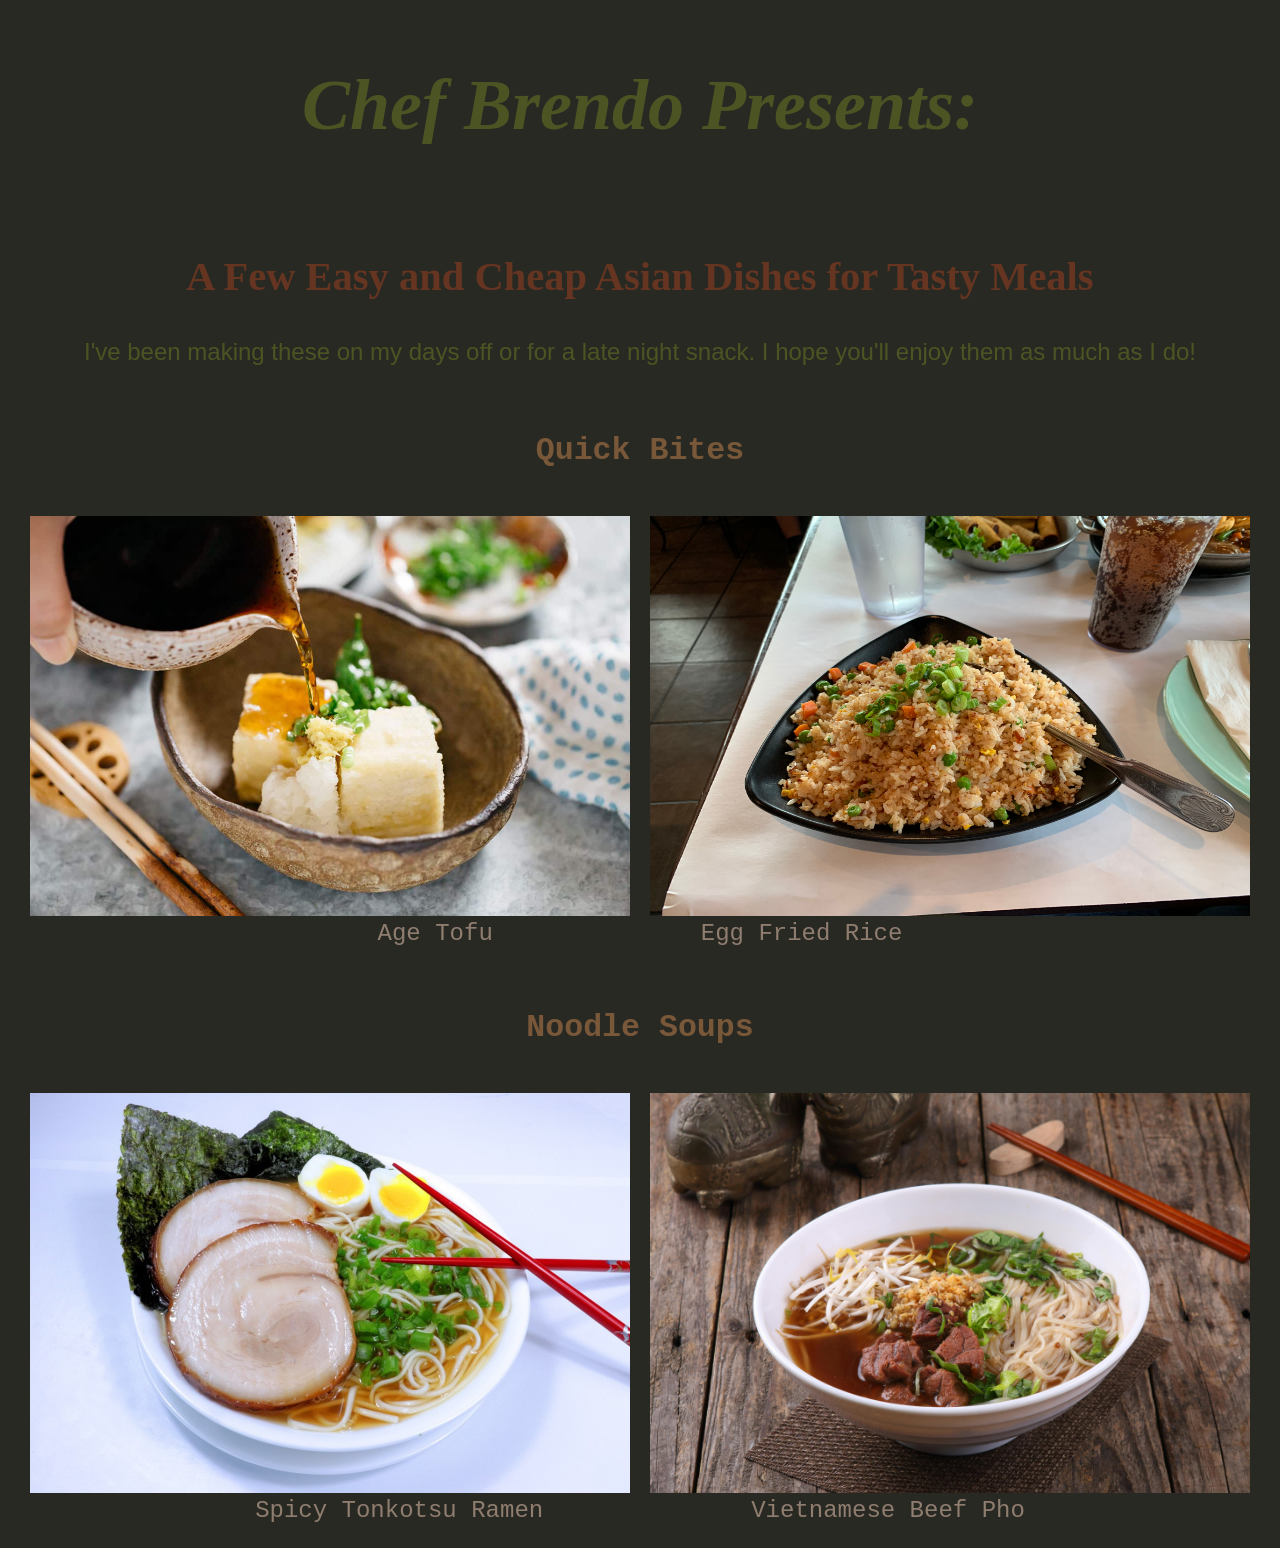
<file: index.html>
<!--    brendocodes.github.io/odin-recipes     -->
<!DOCTYPE html>
<html lang="en">
<head>
    <meta charset="UTF-8">
    <meta name="viewport" content="width=device-width, initial-scale=1.0">
    <title>Brendo's Recipe Book</title>
    <link rel="stylesheet" href="style.css">
    <link rel="icon" type="image/x-icon" href="images/favicon.ico">
</head>

<body>

    <div id="title">
        <h1><strong><em>Chef Brendo Presents:</em></strong></h1>
    </div>


    <div class="header">
        <h2>A Few Easy and Cheap Asian Dishes for Tasty Meals</h2>
        <p class="description">I've been making these on my days off or for a late night snack. I hope you'll enjoy them as much as I do!</p>
    </div>

    <div class="header menu">
        <h3>Quick Bites</h3>
    </div>

    <div class="images">
        <a href="recipes/tofu.html" target="_self" rel="noreferrer">
            <img src="images/agetofu2.jpg"
    alt="A bowl of golden crispy deep fried tofu, served with tempura sauce poured over
    top and garnished with sliced spring onion."
    width="600" height="400"></a>
          
        <a href="recipes/rice.html" target="_self" rel="noreferrer">
            <img src="images/friedrice.jpg"
    alt="A bowl of egg fried rice, golden yellow in color and fillied with chopped
    carrots and peas, topped with sliced spring onion for garnish and color."
    width="600" height="400"></a>
    </div>

    <div class="unordered">
        <ul>
            <li><a href="recipes/tofu.html" target="_self" rel="noreferrer">Age Tofu</a></li>
            <li><a href="recipes/rice.html" target="_self" rel="noreferrer">Egg Fried Rice</a></li>
        </ul>
    </div>

    <div class="header menu">
        <h3>Noodle Soups</h3>
    </div>

    <div class="images">
    <a href="recipes/ramen.html" target="_self" rel="noreferrer">
        <img src="images/ramen.jpg"
    alt="A bowl of tonkotsu ramen with chashu pork belly, softboiled egg, bamboo shoots,
    wood ear mushroom, sliced green onion, and red pickled ginger for garnish."
    width="600" height="400"></a>

    <a href="recipes/pho.html" target="_self" rel="noreferrer">
        <img src="images/beefpho.jpg"
    alt="A steaming bowl of Vietnamese beef pho, with clear broth, rice noodles, beef,
    bean sprouts, topped with cilantro and fresh grated ginger."
    width="600" height="400"></a>
    </div>

    <div class="unordered">
        <ul>
            <li><a href="recipes/ramen.html" target="_self" rel="noreferrer">Spicy Tonkotsu Ramen</a></li>
            <li><a href="recipes/pho.html" target="_self" rel="noreferrer">Vietnamese Beef Pho</a></li>
        </ul>
    </div>
    
</body>
</html>
</file>
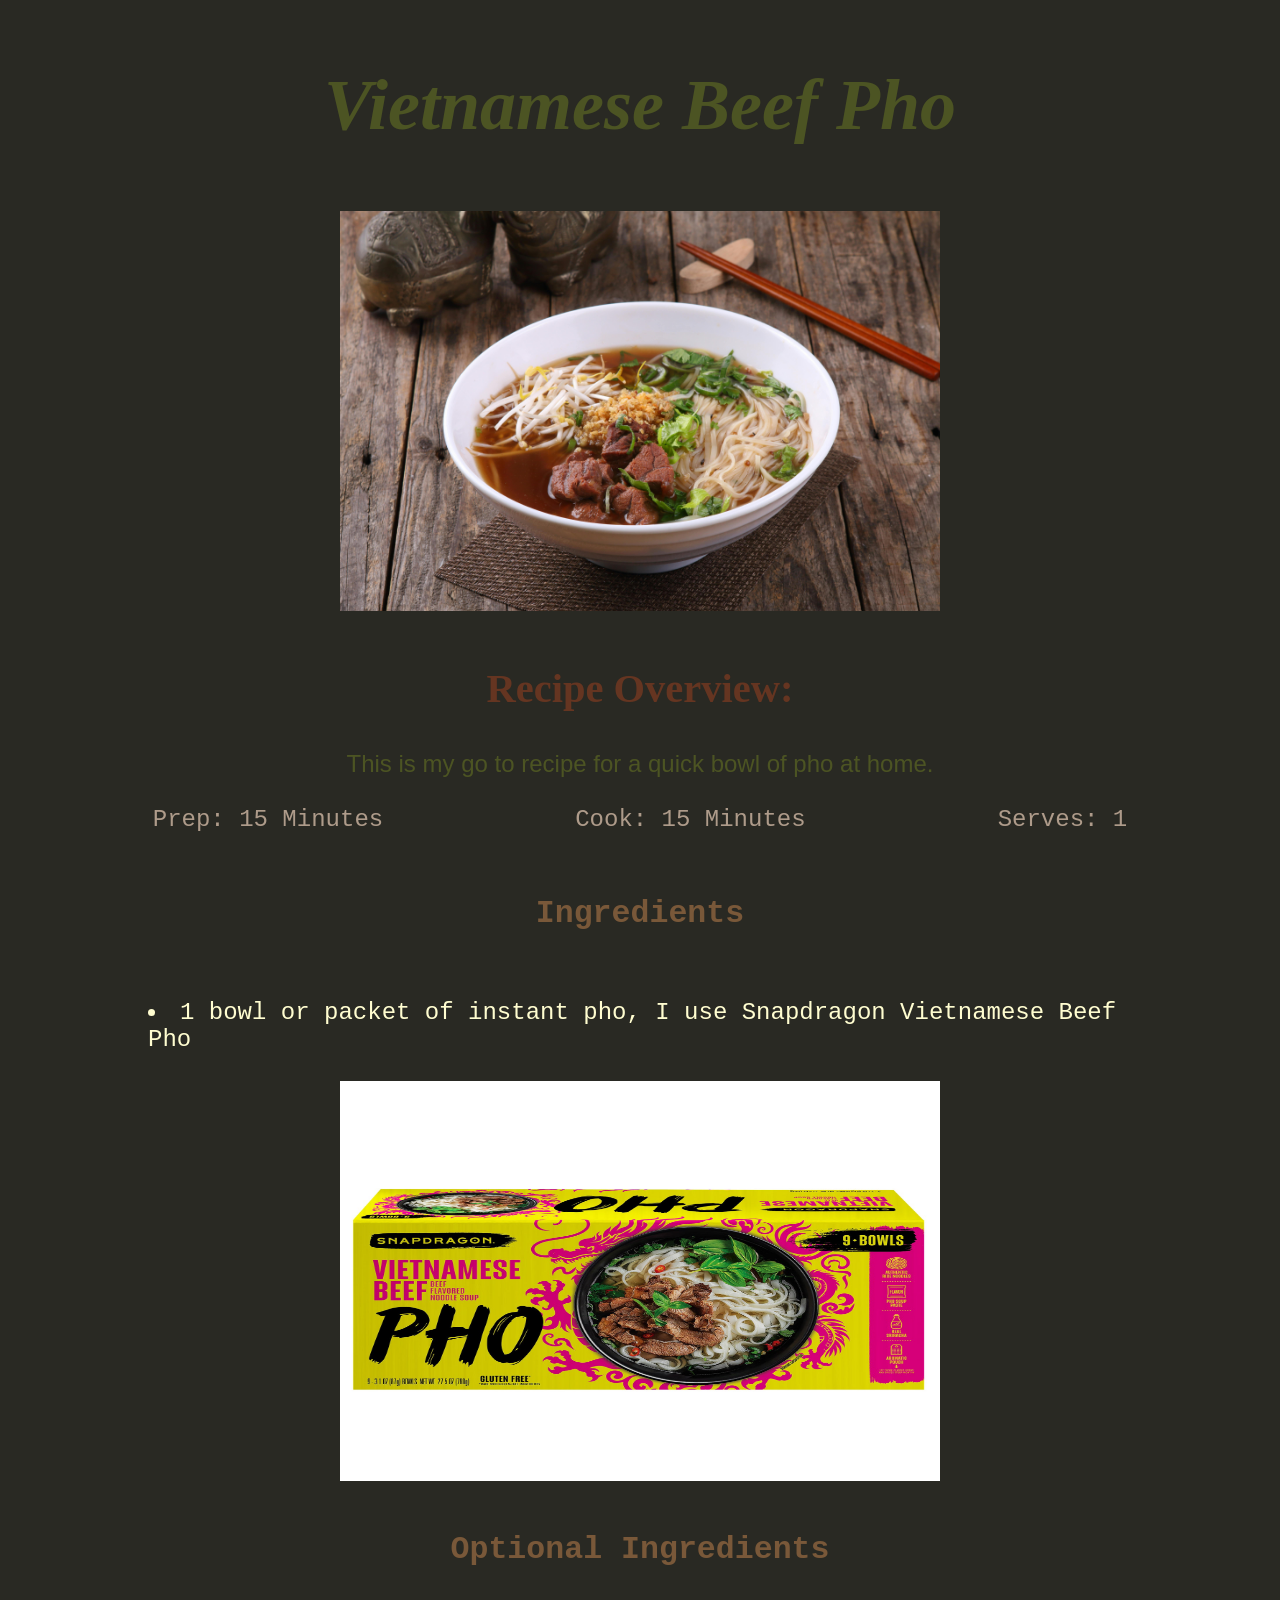
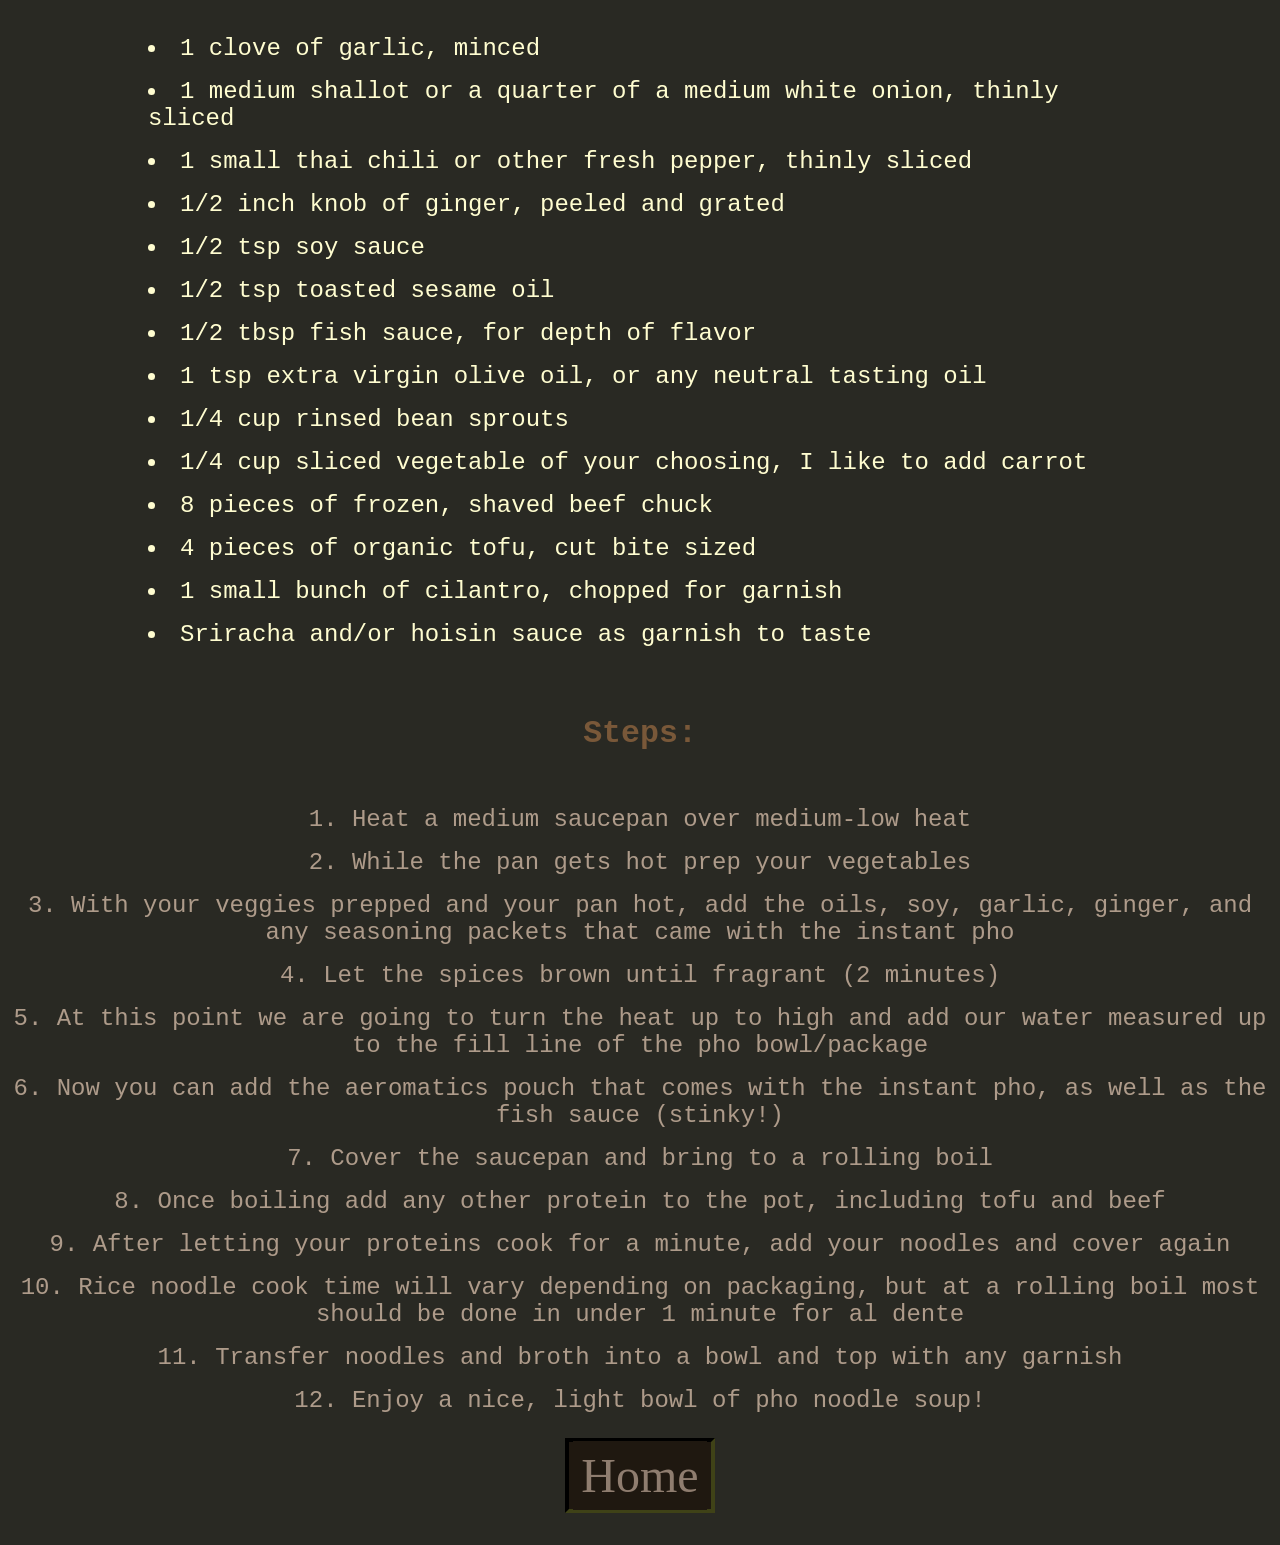
<file: recipes/pho.html>
<!DOCTYPE html>
<html lang="en">
<head>
    <meta charset="UTF-8">
    <meta name="viewport" content="width=device-width, initial-scale=1.0">
    <title>Vietnamese Beef Pho</title>
    <link rel="stylesheet" href="../style.css">
    <link rel="icon" type="image/x-icon" href="../images/favicon.ico">
</head>

<body>

    <div id="title">
        <h1><em>Vietnamese Beef Pho</em></h1>
    </div>

    <div class="images">
        <img src="../images/beefpho.jpg"
    alt="A steaming bowl of Vietnamese beef pho, with clear broth, rice noodles, beef,
    bean sprouts, topped with cilantro and fresh grated ginger."
    width="600" height="400">
    </div>

    <div class="header">
        <h2>Recipe Overview:</h2>
        <p class="description">This is my go to recipe for a quick bowl of pho at home.</p>
    </div>
    
    <div class="unordered">
        <ul>
            <li>Prep: 15 Minutes</li>
            <li>Cook: 15 Minutes</li>
            <li>Serves: 1</li>
        </ul>
    </div>

    <div class="header menu">
        <h3>Ingredients</h3>
    </div>

    <div class="ingredients">
        <ul>
            <li>1 bowl or packet of instant pho, I use Snapdragon Vietnamese Beef Pho</li>
        </ul>
    </div>

    <div class="images">
        <a href="https://snapdragonfood.com/product/vietnamese-pho-9-pack/" target="_blank" rel="noreferrer">
        <img src="../images/snapdragon.jpg"
    alt="A package of Snapdragon instant beef pho."
    width="600" height="400"></a>
    </div>

    <div class="header menu">
        <h3>Optional Ingredients</h3>
    </div>
    
    <div class="ingredients">
        <ul>
            <li>1 clove of garlic, minced</li>
            <li>1 medium shallot or a quarter of a medium white onion, thinly sliced</li>
            <li>1 small thai chili or other fresh pepper, thinly sliced</li>
            <li>1/2 inch knob of ginger, peeled and grated</li>
            <li>1/2 tsp soy sauce</li>
            <li>1/2 tsp toasted sesame oil</li>
            <li>1/2 tbsp fish sauce, for depth of flavor</li>
            <li>1 tsp extra virgin olive oil, or any neutral tasting oil</li>
            <li>1/4 cup rinsed bean sprouts</li>
            <li>1/4 cup sliced vegetable of your choosing, I like to add carrot</li>
            <li>8 pieces of frozen, shaved beef chuck</li>
            <li>4 pieces of organic tofu, cut bite sized</li>
            <li>1 small bunch of cilantro, chopped for garnish</li>
            <li>Sriracha and/or hoisin sauce as garnish to taste</li>
        </ul>
    </div>

    <div class="header menu">
        <h3>Steps:</h3>
    </div>
    
    <div class="steps">
        <ol>
            <li>Heat a medium saucepan over medium-low heat</li>
            <li>While the pan gets hot prep your vegetables</li>
            <li>With your veggies prepped and your pan hot, add the oils, soy, garlic, ginger, and any
                seasoning packets that came with the instant pho</li>
            <li>Let the spices brown until fragrant (2 minutes)</li>
            <li>At this point we are going to turn the heat up to high and add our water measured up to the fill line of the pho bowl/package</li>
            <li>Now you can add the aeromatics pouch that comes with the instant pho, as well as the fish sauce (stinky!)</li>
            <li>Cover the saucepan and bring to a rolling boil</li>
            <li>Once boiling add any other protein to the pot, including tofu and beef</li>
            <li>After letting your proteins cook for a minute, add your noodles and cover again</li>
            <li>Rice noodle cook time will vary depending on packaging, but at a rolling boil most should be done in under 1 minute for al dente</li>
            <li>Transfer noodles and broth into a bowl and top with any garnish</li>
            <li>Enjoy a nice, light bowl of pho noodle soup!</li>
        </ol>
    </div>

    <div id="home">
        <button><a href="../index.html" target="_self" rel="noreferrer">Home</a></button>
    </div>

</body>

</html>
</file>
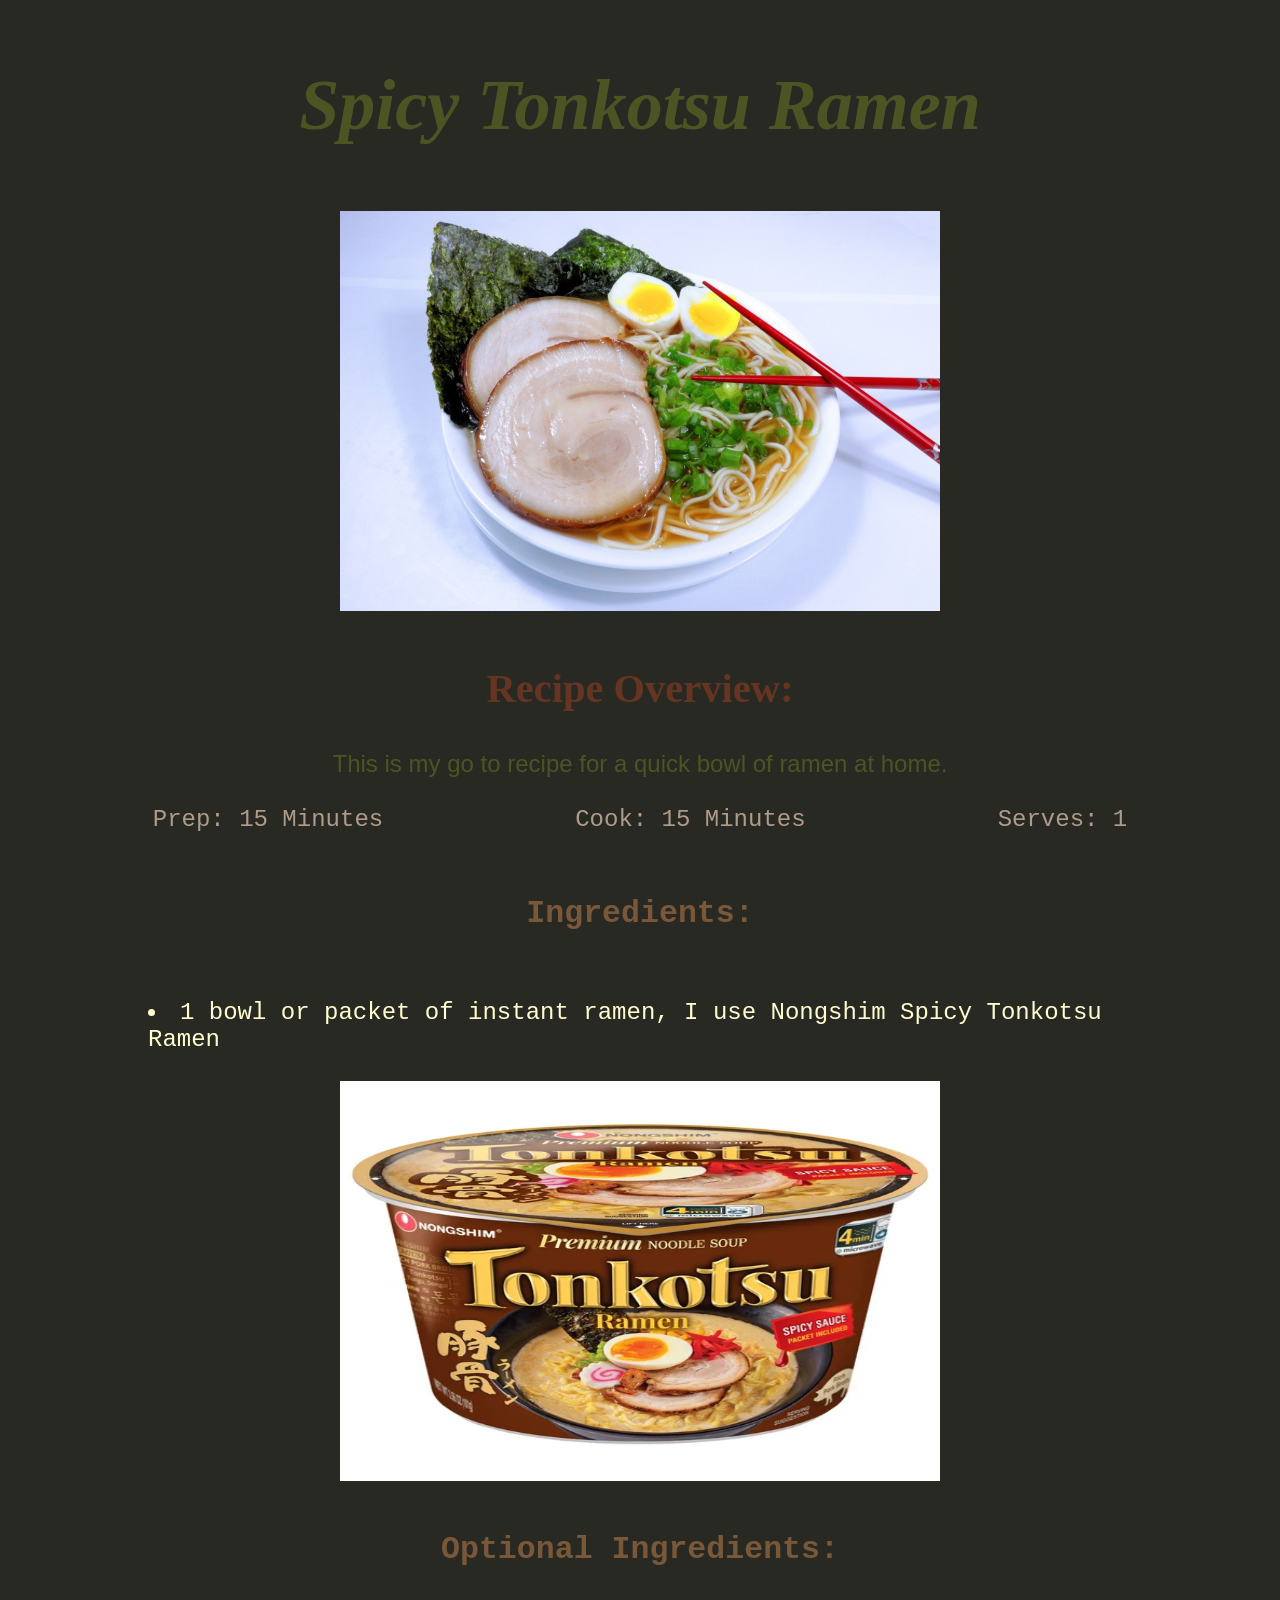
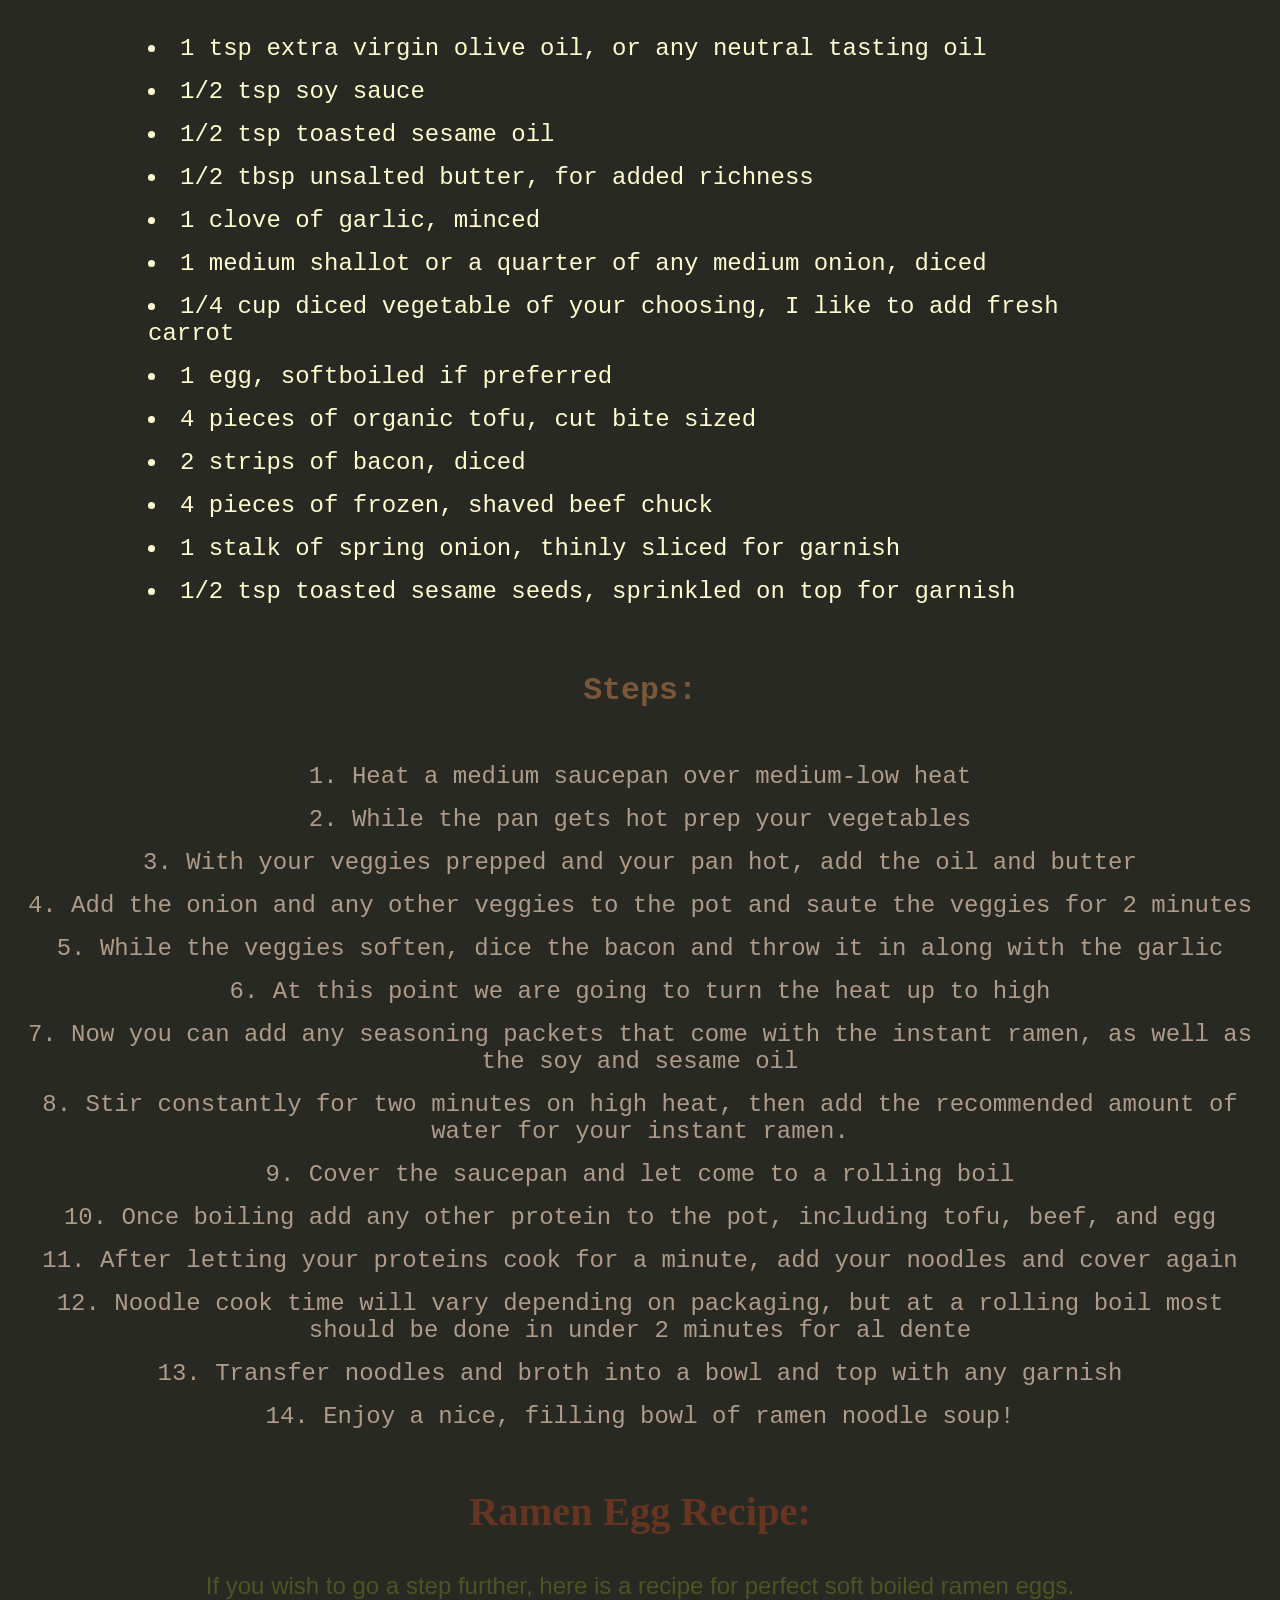
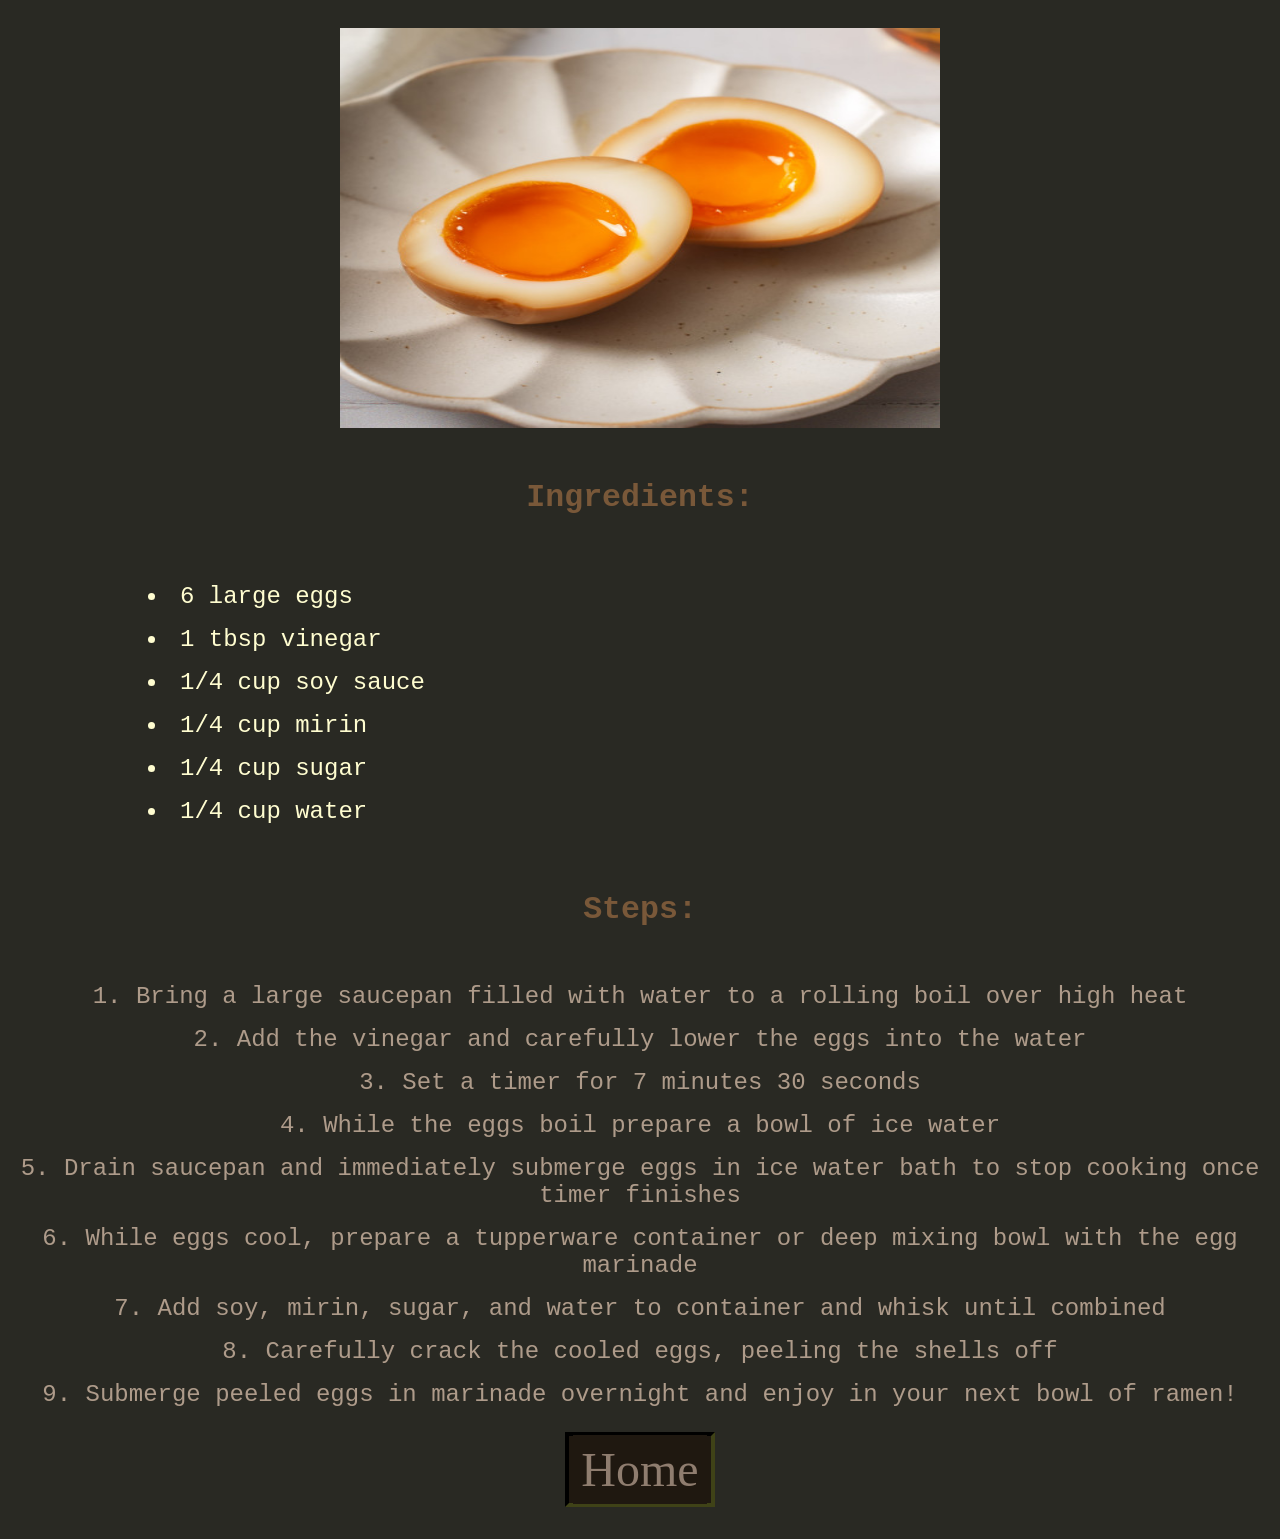
<file: recipes/ramen.html>
<!DOCTYPE html>
<html lang="en">
<head>
    <meta charset="UTF-8">
    <meta name="viewport" content="width=device-width, initial-scale=1.0">
    <title>Spicy Tonkotsu Ramen</title>
    <link rel="stylesheet" href="../style.css">
    <link rel="icon" type="image/x-icon" href="../images/favicon.ico">
</head>

<body>
    
    <div id="title">
        <h1><em>Spicy Tonkotsu Ramen</em></h1>
    </div>

    <div class="images">
        <img src="../images/ramen.jpg"
    alt="A bowl of tonkotsu ramen with chashu pork belly, softboiled egg, bamboo shoots,
    wood ear mushroom, sliced green onion, and red pickled ginger for garnish."
    width="600" height="400">
    </div>

    <div class="header">
        <h2>Recipe Overview:</h2>
        <p class="description">This is my go to recipe for a quick bowl of ramen at home.</p>
    </div>

    <div class="unordered">
        <ul>
            <li>Prep: 15 Minutes</li>
            <li>Cook: 15 Minutes</li>
            <li>Serves: 1</li>
        </ul>
    </div>

    <div class="header menu">
        <h3>Ingredients:</h3>
    </div>

    <div class="ingredients">
        <ul>
            <li>1 bowl or packet of instant ramen, I use Nongshim Spicy Tonkotsu Ramen</li>
        </ul>
    </div>

    <div class="images">
        <a href="https://nongshimusa.com/product-detail?pid=26" target="_blank" rel="noreferrer">
        <img src="../images/nongshim.jpg"
    alt="A package of Nongshim brand spicy tonkotsu instant ramen."
    width="600" height="400"></a>
    </div>

    <div class="header menu">
        <h3>Optional Ingredients:</h3>
    </div>
    
    <div class="ingredients">
        <ul>
            <li>1 tsp extra virgin olive oil, or any neutral tasting oil</li>
            <li>1/2 tsp soy sauce</li>
            <li>1/2 tsp toasted sesame oil</li>
            <li>1/2 tbsp unsalted butter, for added richness</li>
            <li>1 clove of garlic, minced</li>
            <li>1 medium shallot or a quarter of any medium onion, diced</li>
            <li>1/4 cup diced vegetable of your choosing, I like to add fresh carrot</li>
            <li>1 egg, softboiled if preferred</li>
            <li>4 pieces of organic tofu, cut bite sized</li>
            <li>2 strips of bacon, diced</li>
            <li>4 pieces of frozen, shaved beef chuck</li>
            <li>1 stalk of spring onion, thinly sliced for garnish</li>
            <li>1/2 tsp toasted sesame seeds, sprinkled on top for garnish</li>
        </ul>
    </div>

    <div class="header menu">
        <h3>Steps:</h3>
    </div>

    <div class="steps">
        <ol>
            <li>Heat a medium saucepan over medium-low heat</li>
            <li>While the pan gets hot prep your vegetables</li>
            <li>With your veggies prepped and your pan hot, add the oil and butter</li>
            <li>Add the onion and any other veggies to the pot and saute the veggies for 2 minutes</li>
            <li>While the veggies soften, dice the bacon and throw it in along with the garlic</li>
            <li>At this point we are going to turn the heat up to high</li>
            <li>Now you can add any seasoning packets that come with the instant ramen, as well as the soy and sesame oil</li>
            <li>Stir constantly for two minutes on high heat, then add the recommended amount of water for your instant ramen.</li>
            <li>Cover the saucepan and let come to a rolling boil</li>
            <li>Once boiling add any other protein to the pot, including tofu, beef, and egg</li>
            <li>After letting your proteins cook for a minute, add your noodles and cover again</li>
            <li>Noodle cook time will vary depending on packaging, but at a rolling boil most should be done in under 2 minutes for al dente</li>
            <li>Transfer noodles and broth into a bowl and top with any garnish</li>
            <li>Enjoy a nice, filling bowl of ramen noodle soup!</li>
        </ol>
    </div>

    <div class="header">
        <h2>Ramen Egg Recipe:</h2>
        <p class="description">If you wish to go a step further, here is a recipe for perfect soft boiled ramen eggs.</p>
    </div>

    <div class="images">
        <img src="../images/rameneggs.jpg"
    alt="A perfectly softboiled and marinaded ramen egg, cut in two to expose the delicious,
    jammy yolk."
    width="600" height="400">
    </div>

    <div class="header menu">
        <h3>Ingredients:</h3>
    </div>

    <div class="ingredients">
        <ul>
            <li>6 large eggs</li>
            <li>1 tbsp vinegar</li>
            <li>1/4 cup soy sauce</li>
            <li>1/4 cup mirin</li>
            <li>1/4 cup sugar</li>
            <li>1/4 cup water</li>
        </ul>
    </div>

    <div class="header menu">
        <h3>Steps:</h3>
    </div>
    
    <div class="steps">
        <ol>
            <li>Bring a large saucepan filled with water to a rolling boil over high heat</li>
            <li>Add the vinegar and carefully lower the eggs into the water</li>
            <li>Set a timer for 7 minutes 30 seconds</li>
            <li>While the eggs boil prepare a bowl of ice water</li>
            <li>Drain saucepan and immediately submerge eggs in ice water bath to stop cooking once timer finishes</li>
            <li>While eggs cool, prepare a tupperware container or deep mixing bowl with the egg marinade</li>
            <li>Add soy, mirin, sugar, and water to container and whisk until combined</li>
            <li>Carefully crack the cooled eggs, peeling the shells off</li>
            <li>Submerge peeled eggs in marinade overnight and enjoy in your next bowl of ramen!</li>
        </ol>
    </div>

    <div id="home">
        <button><a href="../index.html" target="_self" rel="noreferrer">Home</a></button>
    </div>

</body>

</html>
</file>
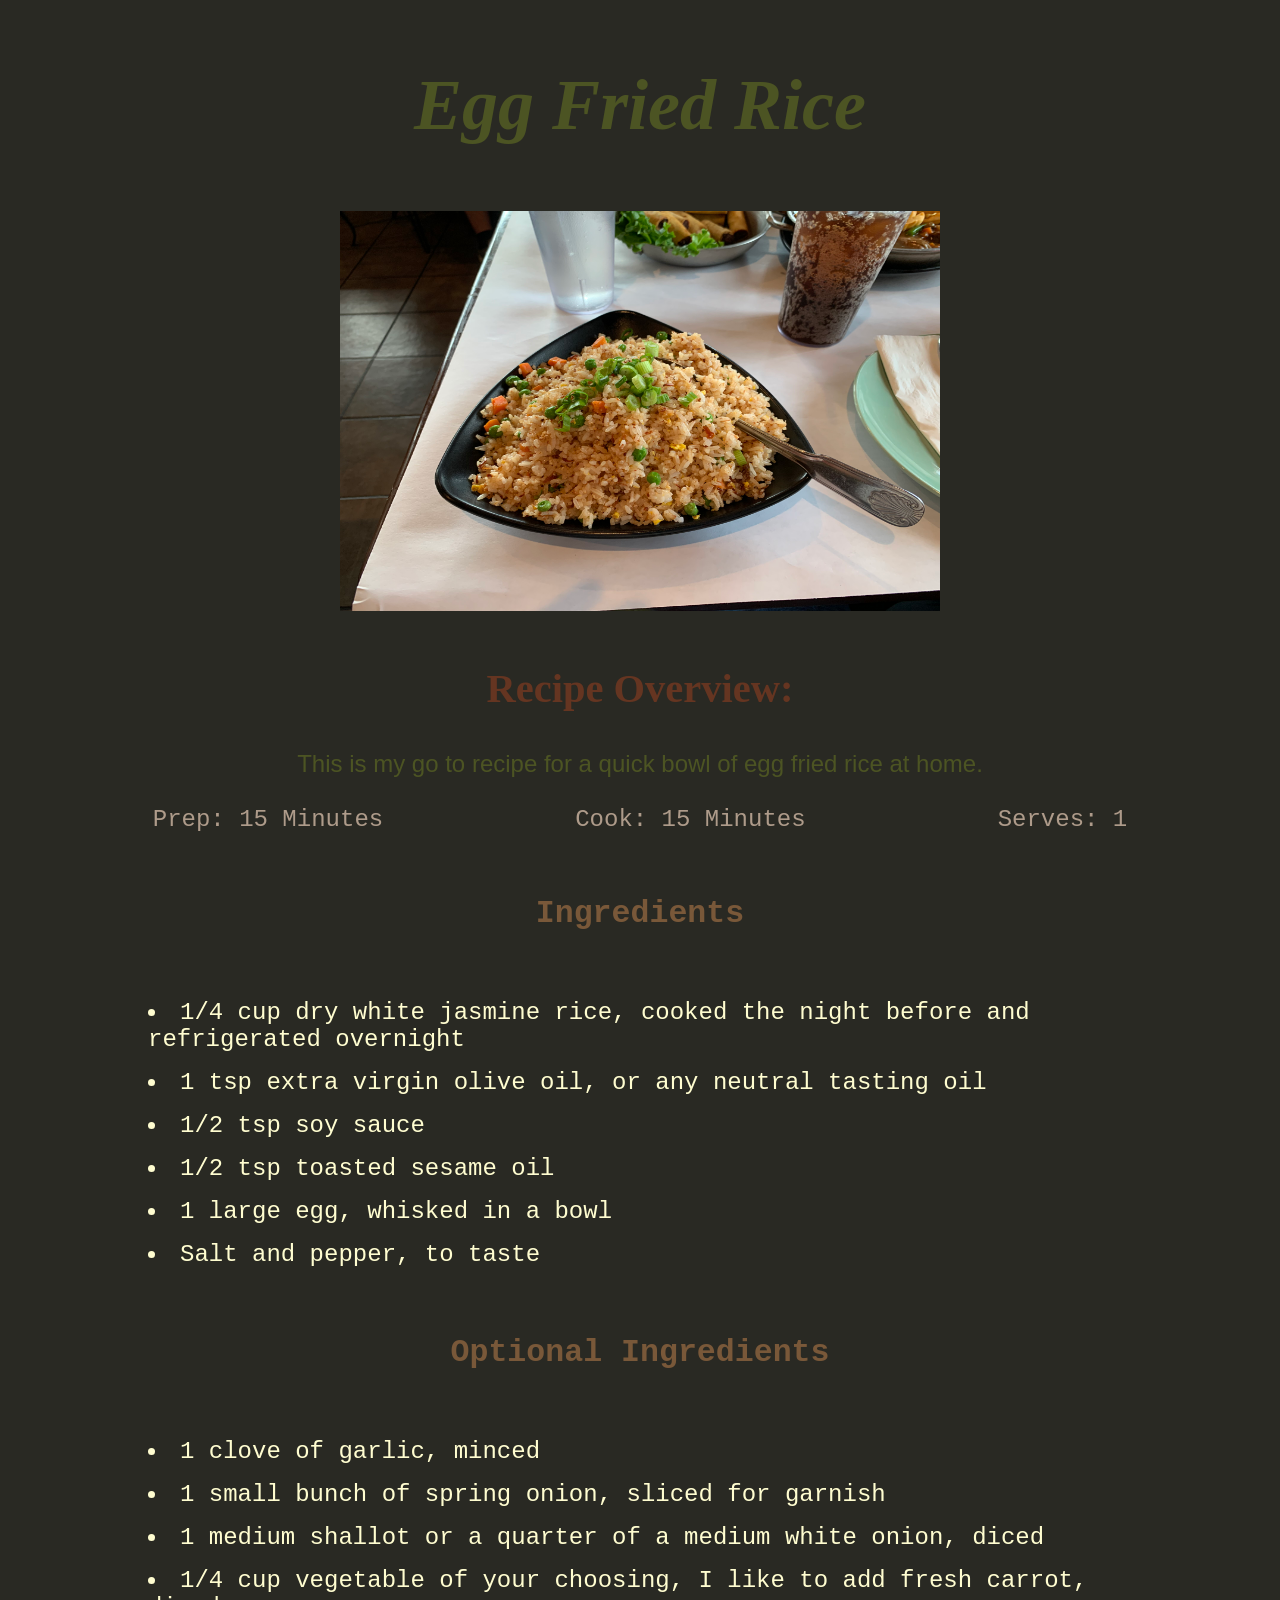
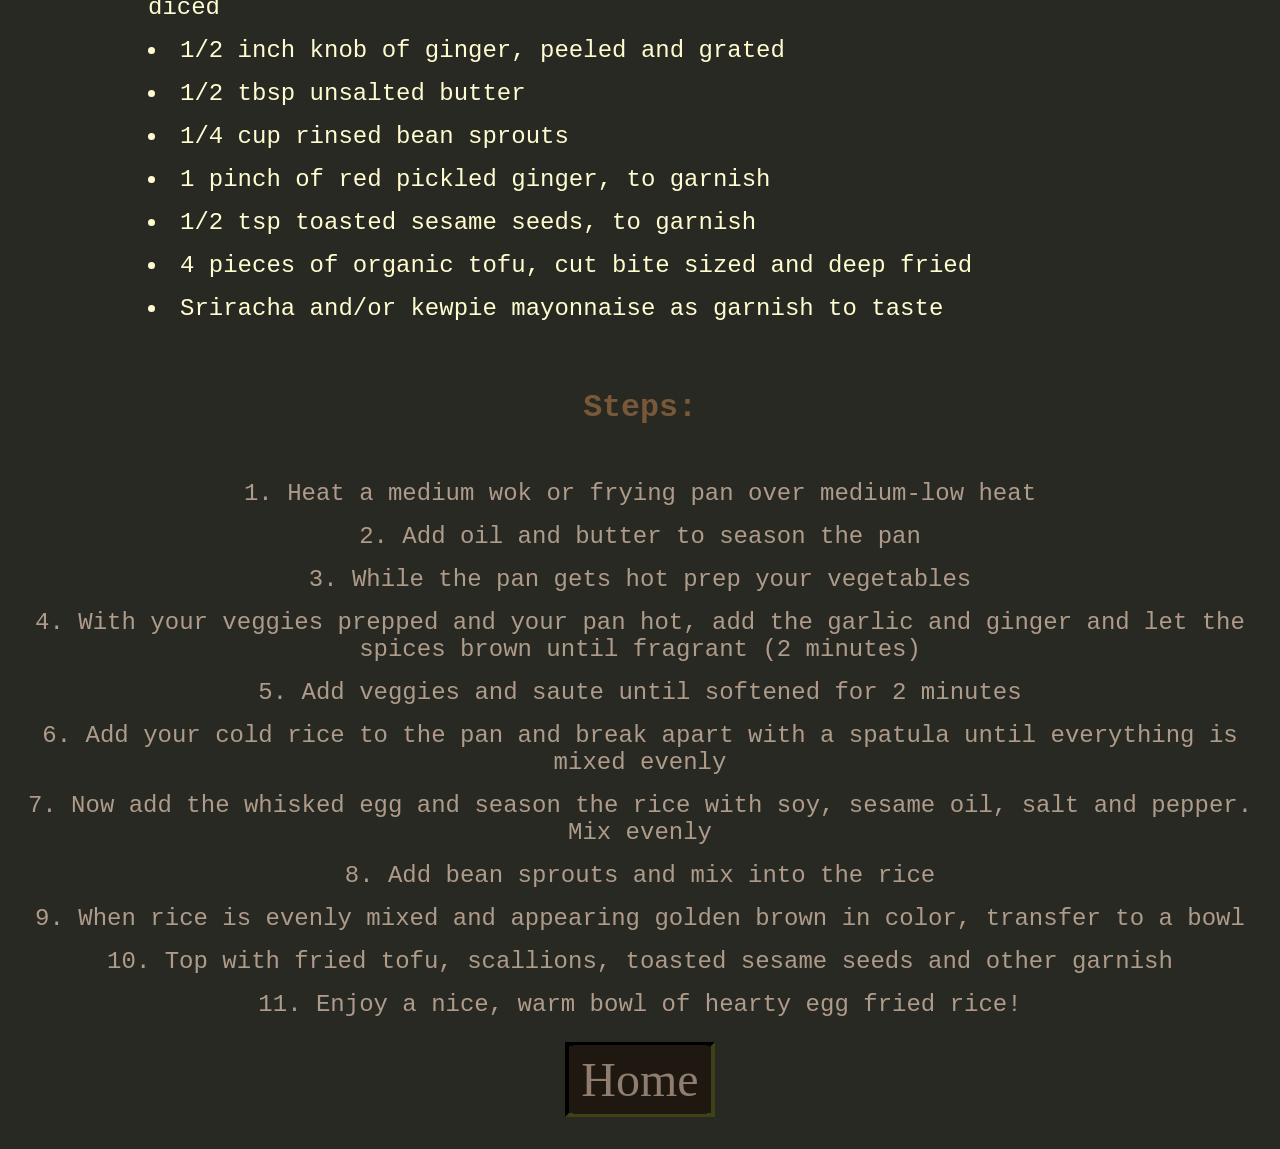
<file: recipes/rice.html>
<!DOCTYPE html>
<html lang="en">
<head>
    <meta charset="UTF-8">
    <meta name="viewport" content="width=device-width, initial-scale=1.0">
    <title>Fried Rice</title>
    <link rel="stylesheet" href="../style.css">
    <link rel="icon" type="image/x-icon" href="../images/favicon.ico">
</head>
<body>
    <div id="title">
        <h1><em>Egg Fried Rice</em></h1>
    </div>

    <div class="images">
        <img src="../images/friedrice.jpg"
    alt="A bowl of egg fried rice, golden yellow in color and fillied with chopped
    carrots and peas, topped with sliced spring onion for garnish and color."
    width="600" height="400">
    </div>

    <div class="header">
        <h2>Recipe Overview:</h2>
        <p class="description">This is my go to recipe for a quick bowl of egg fried rice at home.</p>
    </div>

    <div class="unordered">
        <ul>
            <li>Prep: 15 Minutes</li>
            <li>Cook: 15 Minutes</li>
            <li>Serves: 1</li>
        </ul>
    </div>

    <div class="header menu">
        <h3>Ingredients</h3>
    </div>
    
    <div class="ingredients">
        <ul>
            <li>1/4 cup dry white jasmine rice, cooked the night before and refrigerated overnight</li>
            <li>1 tsp extra virgin olive oil, or any neutral tasting oil</li>
            <li>1/2 tsp soy sauce</li>
            <li>1/2 tsp toasted sesame oil</li>
            <li>1 large egg, whisked in a bowl</li>
            <li>Salt and pepper, to taste</li>
        </ul>
    </div>

    <div class="header menu">
        <h3>Optional Ingredients</h3>
    </div>

    <div class="ingredients">
        <ul>
            <li>1 clove of garlic, minced</li>
            <li>1 small bunch of spring onion, sliced for garnish</li>
            <li>1 medium shallot or a quarter of a medium white onion, diced</li>
            <li>1/4 cup vegetable of your choosing, I like to add fresh carrot, diced</li>
            <li>1/2 inch knob of ginger, peeled and grated</li>
            <li>1/2 tbsp unsalted butter</li>
            <li>1/4 cup rinsed bean sprouts</li>
            <li>1 pinch of red pickled ginger, to garnish</li>
            <li>1/2 tsp toasted sesame seeds, to garnish</li>
            <li>4 pieces of organic tofu, cut bite sized and deep fried</li>
            <li>Sriracha and/or kewpie mayonnaise as garnish to taste</li>
        </ul>
    </div>

    <div class="header menu">
        <h3>Steps:</h3>
    </div>

    <div class="steps">
        <ol>
            <li>Heat a medium wok or frying pan over medium-low heat</li>
            <li>Add oil and butter to season the pan</li>
            <li>While the pan gets hot prep your vegetables</li>
            <li>With your veggies prepped and your pan hot, add the garlic and ginger and let the spices brown until fragrant (2 minutes)</li>
            <li>Add veggies and saute until softened for 2 minutes</li>
            <li>Add your cold rice to the pan and break apart with a spatula until everything is mixed evenly</li>
            <li>Now add the whisked egg and season the rice with soy, sesame oil, salt and pepper. Mix evenly</li>
            <li>Add bean sprouts and mix into the rice</li>
            <li>When rice is evenly mixed and appearing golden brown in color, transfer to a bowl</li>
            <li>Top with fried tofu, scallions, toasted sesame seeds and other garnish</li>
            <li>Enjoy a nice, warm bowl of hearty egg fried rice!</li>
        </ol>
    </div>

    <div id="home">
        <button><a href="../index.html" target="_self" rel="noreferrer">Home</a></button>
    </div>

</body>

</html>
</file>
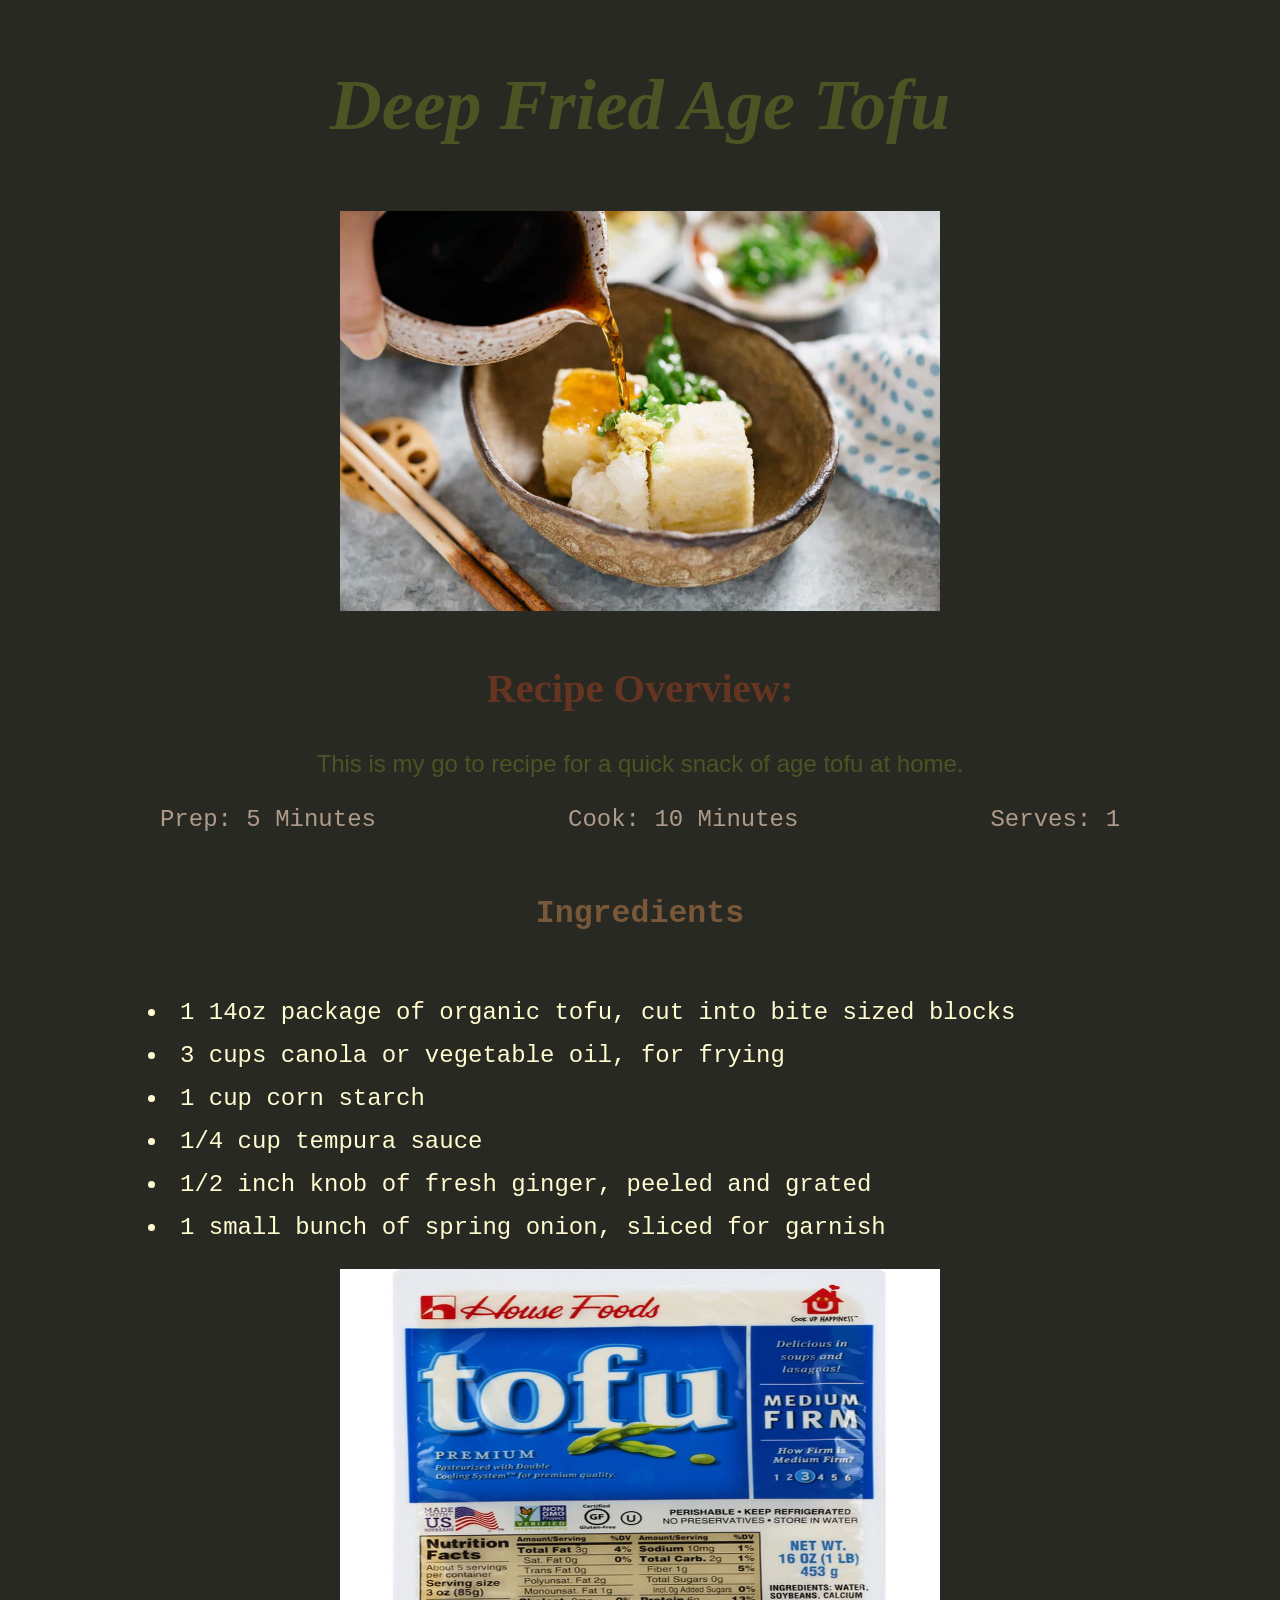
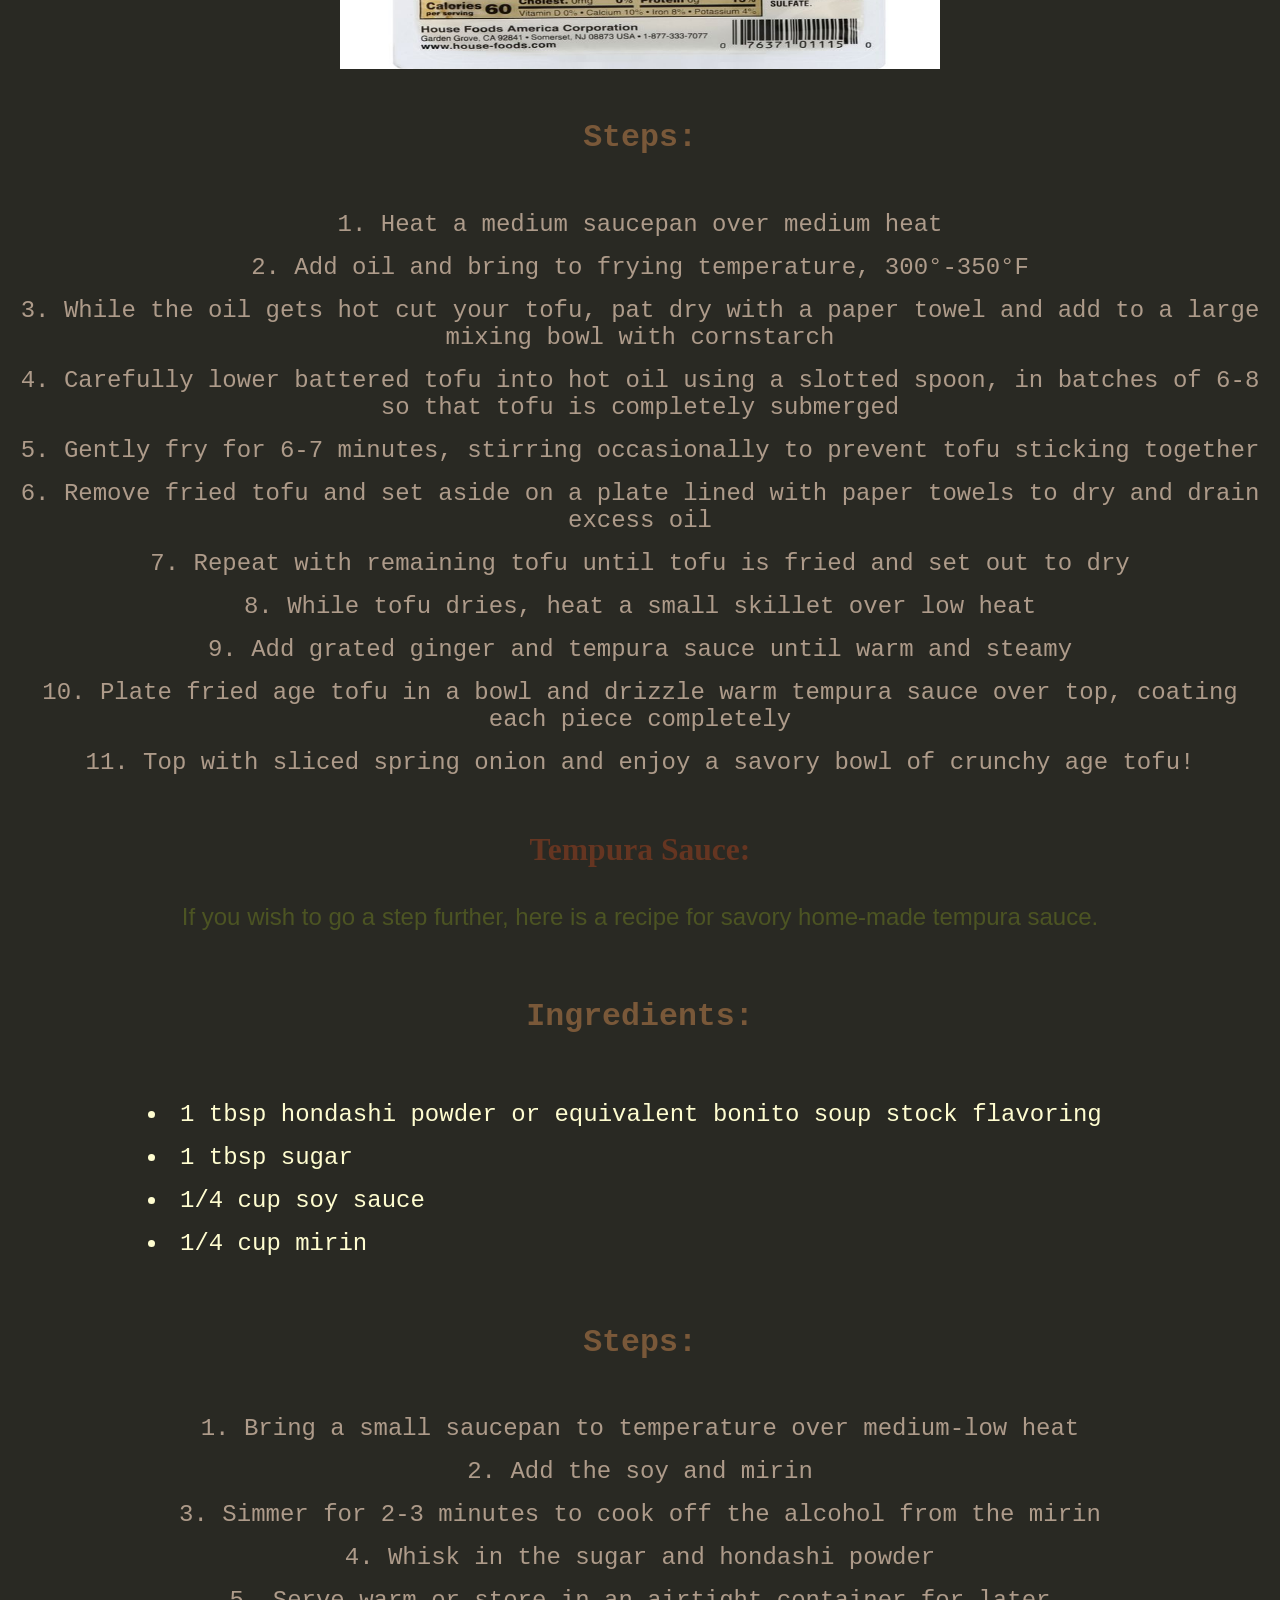
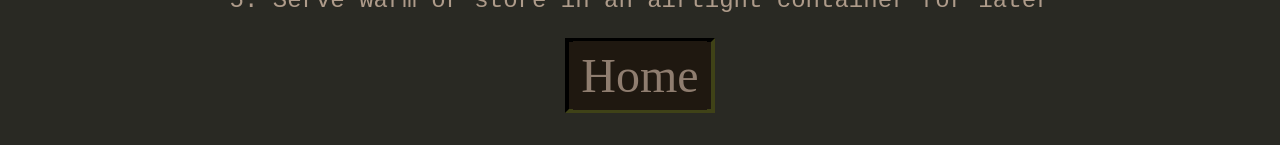
<file: recipes/tofu.html>
<!DOCTYPE html>
<html lang="en">
<head>
    <meta charset="UTF-8">
    <meta name="viewport" content="width=device-width, initial-scale=1.0">
    <title>Age Tofu</title>
    <link rel="stylesheet" href="../style.css">
    <link rel="icon" type="image/x-icon" href="../images/favicon.ico">
</head>

<body>

    <div id="title">
        <h1><em>Deep Fried Age Tofu</em></h1>
    </div>

    <div class="images">
        <img src="../images/agetofu2.jpg"
    alt="A bowl of golden crispy deep fried tofu, served with tempura sauce poured over
    top and garnished with sliced spring onion."
    width="600" height="400">
    </div>

    <div class="header">
        <h2>Recipe Overview:</h2>
        <p class="description">This is my go to recipe for a quick snack of age tofu at home.</p>
    </div>
    
    <div class="unordered">
        <ul>
            <li>Prep: 5 Minutes</li>
            <li>Cook: 10 Minutes</li>
            <li>Serves: 1</li>
        </ul>
    </div>
    
    <div class="header menu">
        <h3>Ingredients</h3>
    </div>

     <div class="ingredients">
        <ul>
            <li>1 14oz package of organic tofu, cut into bite sized blocks</li>
            <li>3 cups canola or vegetable oil, for frying</li>
            <li>1 cup corn starch</li>
            <li>1/4 cup tempura sauce</li>
            <li>1/2 inch knob of fresh ginger, peeled and grated</li>
            <li>1 small bunch of spring onion, sliced for garnish</li>
        </ul>
    </div>

    <div class="images">
        <a href="https://www.house-foods.com/products/premium-tofu/premium-tofu-medium-firm" target="_blank" rel="noreferrer">
        <img src="../images/organictofu.jpeg"
    alt="A package of medium firm organic tofu in water."
    width="600" height="400"></a>
    </div>

    <div class="header menu">
        <h3>Steps:</h3>
    </div>

    <div class="steps">
        <ol>
            <li>Heat a medium saucepan over medium heat</li>
            <li>Add oil and bring to frying temperature, 300°-350°F</li>
            <li>While the oil gets hot cut your tofu, pat dry with a paper towel and add to a large mixing bowl with cornstarch</li>
            <li>Carefully lower battered tofu into hot oil using a slotted spoon, in batches of 6-8 so that tofu is completely submerged</li>
            <li>Gently fry for 6-7 minutes, stirring occasionally to prevent tofu sticking together</li>
            <li>Remove fried tofu and set aside on a plate lined with paper towels to dry and drain excess oil</li>
            <li>Repeat with remaining tofu until tofu is fried and set out to dry</li>
            <li>While tofu dries, heat a small skillet over low heat</li>
            <li>Add grated ginger and tempura sauce until warm and steamy</li>
            <li>Plate fried age tofu in a bowl and drizzle warm tempura sauce over top, coating each piece completely</li>
            <li>Top with sliced spring onion and enjoy a savory bowl of crunchy age tofu!</li>
        </ol>
    </div>

    <div class="header">
        <h3>Tempura Sauce:</h3>
        <p class="description">If you wish to go a step further, here is a recipe for savory home-made tempura sauce.</p>
    </div>

    <div class="header menu">
        <h3>Ingredients:</h3>
    </div>

    <div class="ingredients">
        <ul>
            <li>1 tbsp hondashi powder or equivalent bonito soup stock flavoring</li>
            <li>1 tbsp sugar</li>
            <li>1/4 cup soy sauce</li>
            <li>1/4 cup mirin</li>
        </ul>
    </div>

    <div class="header menu">
        <h3>Steps:</h3>
    </div>

    <div class="steps">
        <ol>
            <li>Bring a small saucepan to temperature over medium-low heat</li>
            <li>Add the soy and mirin</li>
            <li>Simmer for 2-3 minutes to cook off the alcohol from the mirin</li>
            <li>Whisk in the sugar and hondashi powder</li>
            <li>Serve warm or store in an airtight container for later</li>
        </ol>
    </div>

    <div id="home">
        <button><a href="../index.html" target="_self" rel="noreferrer">Home</a></button>
    </div>

</body>

</html>
</file>
<file: style.css>
/* These are the hex colors that I'd like to use as an earth-tone pallet 
for the page: #3f4217 dark olive green, #4c5423 fatigue green, #8f7d6f
bic lighter gray, #020001 jet black, #795839 cork,
#1f1810 charcoal black, #653521 burnt sienna, #ae9b8a cream of wheat */

html {
  box-sizing: border-box;
}

*,
*::before,
*::after {
  box-sizing: inherit;
}

body {
  background: #292923;
  color: #fffdd0;
  font-family: "Times New Roman", Georgia, Garamond, serif;
  font-size: 16px;
}

#title {
    color: #4c5423;
    font-family: "Brush Script MT", "Lucida Handwriting", cursive;
    font-size: 36px;
    text-align: center;
    margin: 8px auto 8px auto;
    padding: 8px;
}

.header {
    color: #653521;
    font-size: 27px;
    text-align: center;
    margin: 8px auto;
    padding: 8px;
}

.header p {
  color:#4c5423;
}

.header.menu {
  color:#795839;
  font-family: "Courier New", Courier, monospace;
}

.description {
    font-family: Arial, Helvetica, sans-serif;
    text-align: center;
    font-size: 24px;
    margin: 8px auto;
    padding: 4px;
}

.images {
  text-align: center;
}

.unordered {
    display: flex;
    color: #ae9b8a;
    text-decoration: none;
    font-family: "Courier New", Courier, monospace;
    font-size: 16px;
    margin-bottom: 24px;
    padding: 0px; 
}

.unordered ul{
  display: flex;
    color: #ae9b8a;
    text-decoration: none;
    font-family: "Courier New", Courier, monospace;
    font-size: 16px;
    margin: 0px auto;
    padding: 0px;
}

.unordered ul li {
  display: inline-block;
    color: #ae9b8a;
    text-decoration: none;
    font-family: "Courier New", Courier, monospace;
    font-size: 24px;
    margin: 0px 48px;
    padding: 0px 48px;
}

.ingredients {
  display: block;
  width: 1000px;
  height: auto;
  color: #8f7d6f;
  font-family: "Courier New", Courier, monospace;
  margin: 20px auto;
}

.ingredients ul{
    display: block;
    color: #fffdd0;
    text-decoration: none;
    font-family: "Courier New", Courier, monospace;
    font-size: 16px;
    margin: 0px;
    padding: 0px;
}

.ingredients ul li {
  font-size: 24px;
  margin: 0px auto;
  padding: 8px;
}

.steps {
  display: block;
  text-align: center;
  width: auto;
  height: auto;
  color: #ae9b8a;
  font-family: "Courier New", Courier, monospace;
  margin: 0px;
}

.steps ol{
    display: block;
    color: #ae9b8a;
    font-family: "Courier New", Courier, monospace;
    font-size: 16px;
    margin: 0px;
    padding: 0px;
}

.steps ol li {
  font-size: 24px;
  margin: 0px;
  padding: 8px 0px;
}

ol,
li {
  list-style-position: inside;
}

#home {
  text-align: center;
  font-family: "Brush Script MT", "Lucida Handwriting", cursive;

}

button {
  color: #8f7d6f;
    background-color: #1f1810;
    text-decoration: none;
    font-family: "Brush Script MT", "Lucida Handwriting", cursive;
    font-size: 48px;
    width: 150px;
    height: 75px;
    text-align: center;
    border: 4px inset #3f4217;
    margin: 16px auto 24px auto;
    padding: 4px;
}

button a {
  color: #8f7d6f;
  background-color: #1f1810;
  text-decoration: none;
  font-family: "Brush Script MT", "Lucida Handwriting", cursive;
}

a {
  color: #8f7d6f;
  text-decoration: none;
  font-family: inherit;
  padding: 8px;
}
</file>
